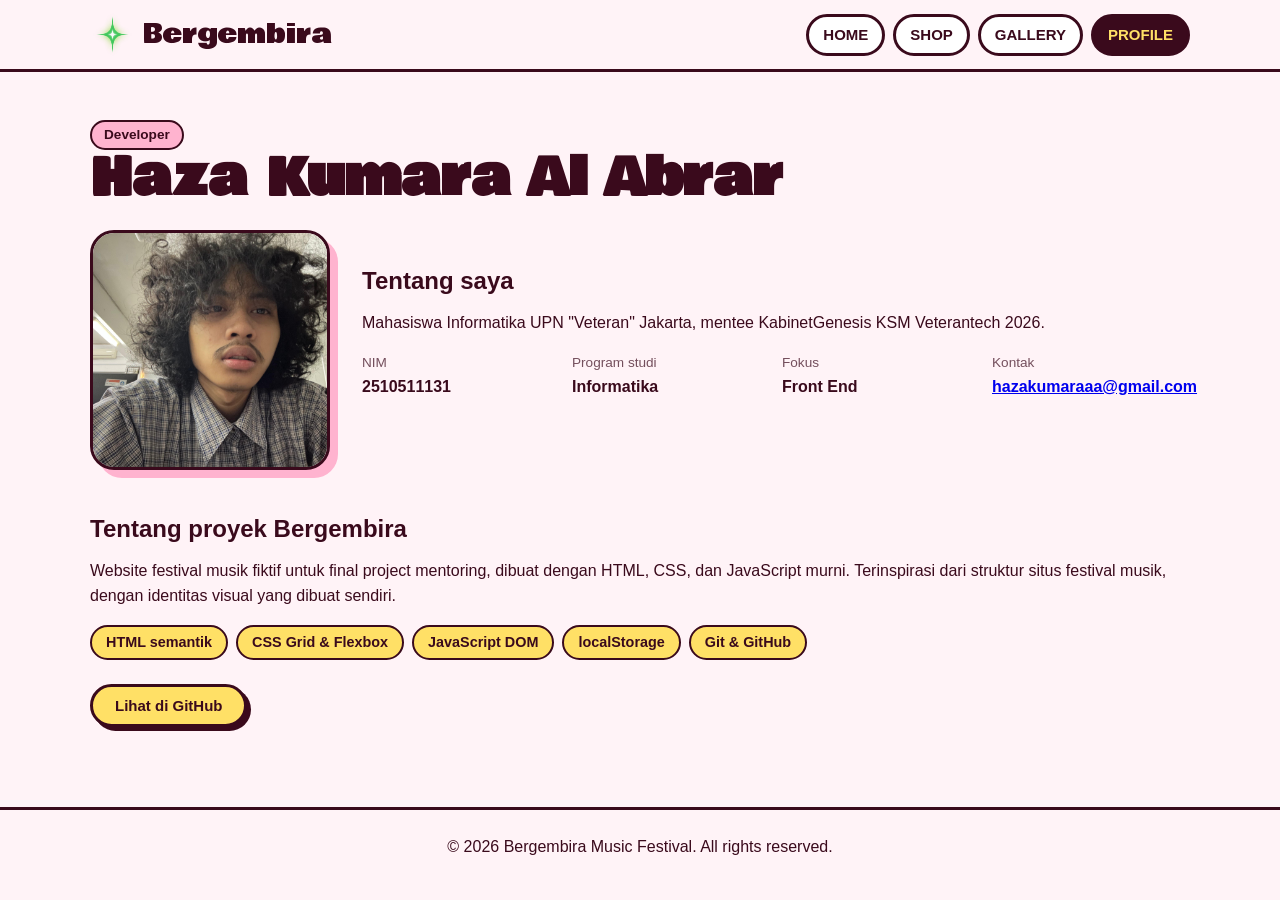
<file: profile.html>
<!DOCTYPE html>
<html lang="id">
<head>
  <meta charset="UTF-8">
  <meta name="viewport" content="width=device-width, initial-scale=1.0">
  <title>Profile | Bergembira Music Festival</title>
  <link href="https://fonts.googleapis.com/css2?family=Bowlby+One&display=swap" rel="stylesheet">
  <link rel="stylesheet" href="style.css">
  <script src="script.js" defer></script>
</head>
<body id="atas">
  <header>
    <div class="isi header-isi">
      <a href="index.html" class="logo">
        <img src="assets/VLogo.png" alt="Logo Bergembira" class="logo-img">
        Bergembira
      </a>
      <nav aria-label="Navigasi utama">
        <ul>
          <li><a href="index.html">HOME</a></li>
          <li><a href="shop.html">SHOP</a></li>
          <li><a href="gallery.html">GALLERY</a></li>
          <li><a href="profile.html" class="aktif" aria-current="page">PROFILE</a></li>
        </ul>
      </nav>
    </div>
  </header>
  <main>
    <section class="halaman isi" aria-labelledby="judul-profile">
      <p class="label-kecil">Developer</p>
      <h1 id="judul-profile">Haza Kumara Al Abrar</h1>
      <div class="profil-grid">
        <figure class="foto-dev">
          <img src="assets/hzgns.jpeg" alt="Foto Haza Kumara Al Abrar">
        </figure>
        <article>
          <h2>Tentang saya</h2>
          <p>Mahasiswa Informatika UPN "Veteran" Jakarta, mentee KabinetGenesis KSM Veterantech 2026. </p>
          <dl class="data-dev">
            <div><dt>NIM</dt><dd>2510511131</dd></div>
            <div><dt>Program studi</dt><dd>Informatika</dd></div>
            <div><dt>Fokus</dt><dd>Front End</dd></div>
            <div><dt>Kontak</dt><dd><a href="mailto:hazakumaraaa@gmail.com">hazakumaraaa@gmail.com</a></dd></div>
          </dl>
        </article>
      </div>

      <section aria-labelledby="judul-proyek">
        <h2 id="judul-proyek">Tentang proyek Bergembira</h2>
        <p>Website festival musik fiktif untuk final project mentoring, dibuat dengan HTML, CSS, dan JavaScript murni. Terinspirasi dari struktur situs festival musik, dengan identitas visual yang dibuat sendiri.</p>
        <ul class="teknologi">
          <li>HTML semantik</li>
          <li>CSS Grid &amp; Flexbox</li>
          <li>JavaScript DOM</li>
          <li>localStorage</li>
          <li>Git &amp; GitHub</li>
        </ul>
        <a class="tombol" href="https://github.com/username/repo" target="_blank" rel="noopener">Lihat di GitHub</a>
      </section>
    </section>
  </main>
  <footer>
    <div class="isi footer-isi">
      <p>&copy; 2026 Bergembira Music Festival. All rights reserved.</p>
    </div>
  </footer>
</body>
</html>
</file>
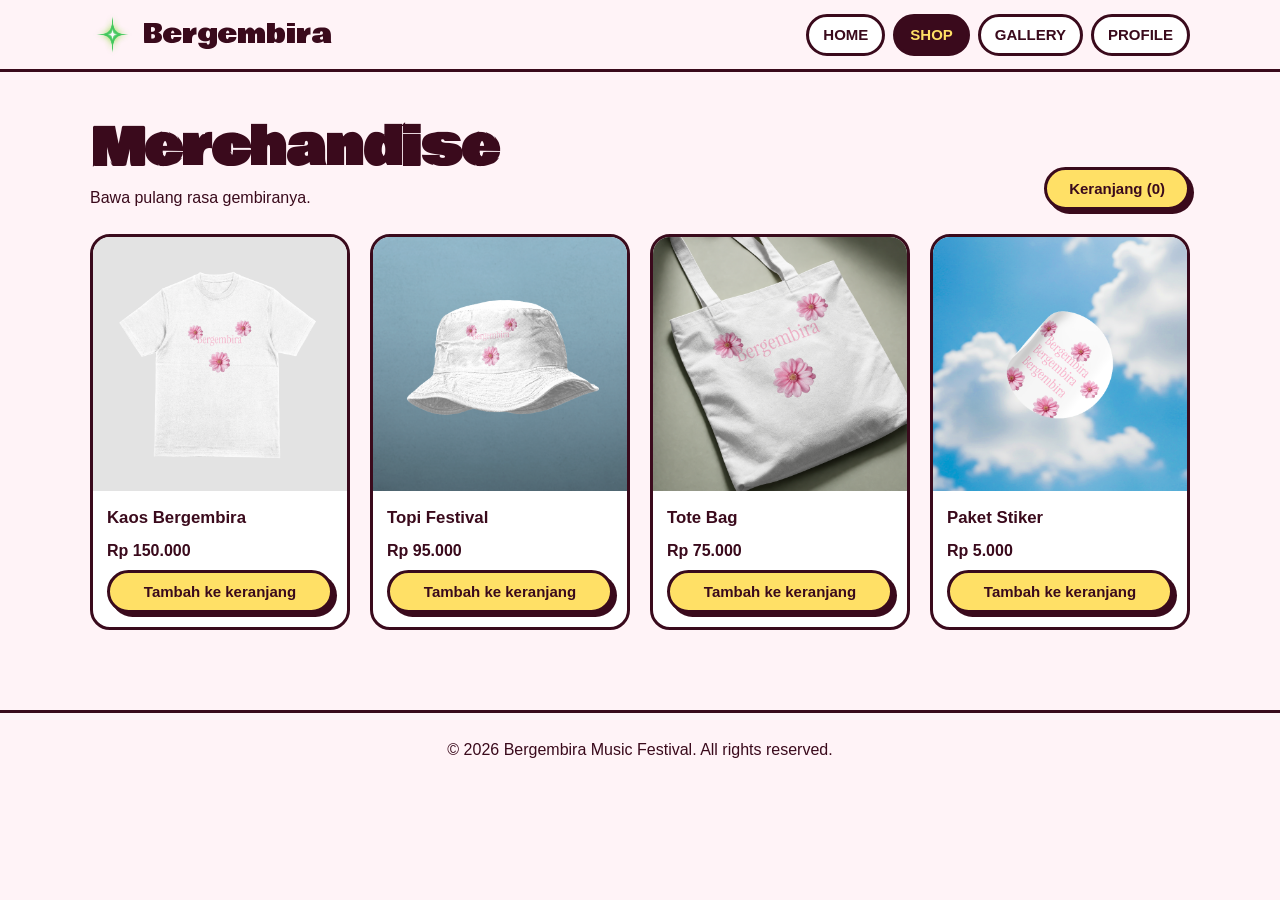
<file: shop.html>
<!DOCTYPE html>
<html lang="id">
<head>
  <meta charset="UTF-8">
  <meta name="viewport" content="width=device-width, initial-scale=1.0">
  <title>Shop | Bergembira Music Festival</title>
  <link href="https://fonts.googleapis.com/css2?family=Bowlby+One&display=swap" rel="stylesheet">
  <link rel="stylesheet" href="style.css">
  <script src="script.js" defer></script>
</head>
<body id="atas">
  <header>
    <div class="isi header-isi">
      <a href="index.html" class="logo">
        <img src="assets/VLogo.png" alt="Logo Bergembira" class="logo-img">
        Bergembira
      </a>
      <nav aria-label="Navigasi utama">
        <ul>
          <li><a href="index.html">HOME</a></li>
          <li><a href="shop.html" class="aktif" aria-current="page">SHOP</a></li>
          <li><a href="gallery.html">GALLERY</a></li>
          <li><a href="profile.html">PROFILE</a></li>
        </ul>
      </nav>
    </div>
  </header>
  <main>
    <section class="halaman isi" aria-labelledby="judul-shop">
      <div class="judul-baris">
        <div>
          <h1 id="judul-shop">Merchandise</h1>
          <p>Bawa pulang rasa gembiranya.</p>
        </div>
        <button type="button" class="tombol" id="bukaKeranjang">Keranjang (<span id="jumlahKeranjang">0</span>)</button>
      </div>
      <div class="produk-list" id="produkList"></div>
    </section>

    <dialog id="keranjangDialog" class="panel" aria-labelledby="judul-keranjang">
      <h2 id="judul-keranjang">Keranjang belanja</h2>
      <ul id="itemKeranjang" class="item-keranjang"></ul>
      <p class="total">Total: <strong id="totalHarga">Rp0</strong></p>
      <form id="formCheckout" novalidate>
        <label for="coNama">Nama penerima</label>
        <input id="coNama" type="text" autocomplete="name">
        <label for="coAlamat">Alamat pengiriman</label>
        <textarea id="coAlamat" rows="3" autocomplete="street-address"></textarea>
        <p id="coPesan" class="pesan" role="status" aria-live="polite"></p>
        <div class="aksi-foto">
          <button type="submit" class="tombol">Pesan sekarang</button>
          <button type="button" class="tombol putih" id="tutupKeranjang">Tutup</button>
        </div>
      </form>
    </dialog>
  </main>
  <footer>
    <div class="isi footer-isi">
      <p>&copy; 2026 Bergembira Music Festival. All rights reserved.</p>
    </div>
  </footer>
</body>
</html>
</file>
<file: style.css>
:root {
  --gelap: #3a0a1c;
  --krem: #fff3f7;
  --pink: #ffb3cf;
  --kuning: #ffe066;
  --putih: #fff;
  --merah: #c0172f;
  --garis: 3px solid var(--gelap);
  --font-judul: 'Bowlby One', Arial, sans-serif;
}

* { margin: 0; padding: 0; box-sizing: border-box; }
html { scroll-behavior: smooth; }
body {
  font-family: Arial, Helvetica, sans-serif;
  background-color: var(--krem);
  color: var(--gelap);
  line-height: 1.6;
}
img { max-width: 100%; }
:focus-visible { outline: 3px solid var(--gelap); outline-offset: 3px; }

.isi { width: 90%; max-width: 1100px; margin: 0 auto; }
.sr-only {
  position: absolute; width: 1px; height: 1px; overflow: hidden;
  clip: rect(0 0 0 0); white-space: nowrap;
}
.pesan { min-height: 1.6em; font-weight: bold; }
.pesan.err { color: var(--merah); }
.label-kecil {
  display: inline-block; padding: 2px 12px; border: 2px solid var(--gelap);
  border-radius: 20px; background: var(--pink); font-weight: bold; font-size: .85rem;
}

/* ---------- 2. HEADER & NAVIGASI ---------- */
header {
  background-color: var(--krem);
  border-bottom: var(--garis);
  padding: 10px 0;
  position: sticky; top: 0; z-index: 10;
}
.header-isi {
  display: flex; justify-content: space-between; align-items: center;
  flex-wrap: wrap; gap: 10px;
}
.logo {
  display: flex; align-items: center; gap: 8px;
  font-family: var(--font-judul); font-size: 26px; text-decoration: none; color: inherit;
}
.logo-img { width: 45px; }

header nav ul { list-style: none; display: flex; flex-wrap: wrap; gap: 8px; }
header nav a {
  display: block; padding: 6px 14px; border: var(--garis); border-radius: 30px;
  background-color: var(--putih); color: inherit;
  text-decoration: none; font-weight: bold; font-size: 15px;
}
header nav a:hover { background-color: var(--kuning); }
header nav a.aktif { background-color: var(--gelap); color: var(--kuning); }

/* ---------- 3. MARQUEE (digerakkan script.js) ---------- */
.berjalan {
  background-color: var(--gelap); color: var(--pink);
  overflow: hidden; white-space: nowrap; border-bottom: var(--garis);
}
.berjalan p {
  display: inline-block; padding: 10px 0;
  font-family: var(--font-judul); font-size: clamp(1.2rem, 3vw, 2rem);
  will-change: transform;
}

/* ---------- 4. HERO & SECTION ---------- */
.halaman { padding: 3rem 0; }
.halaman h1 {
  font-family: var(--font-judul); font-size: clamp(2rem, 6vw, 3.2rem);
  line-height: 1.1; margin-bottom: .5rem;
}
.halaman h2 { margin: 2rem 0 .6rem; }
.judul-baris {
  display: flex; justify-content: space-between; align-items: end;
  flex-wrap: wrap; gap: 1rem; margin-bottom: 1.5rem;
}

.hero { text-align: center; padding: clamp(3rem, 8vw, 6rem) 0 clamp(2rem, 6vw, 4rem); }
.hero h1 {
  font-family: var(--font-judul); font-size: clamp(2.6rem, 10vw, 6rem);
  line-height: 1; margin: .8rem 0;
}
.hero-tanggal { font-size: 1.2rem; font-weight: bold; }
.hero .aksi-foto { justify-content: center; margin-top: 1.5rem; }

.video-section, .foto-section { padding: 4rem 0 3rem; text-align: center; }
.video-section h2, .foto-section h2 {
  font-family: var(--font-judul); font-size: clamp(1.6rem, 5vw, 2.6rem);
}
.sub-judul { margin-top: 2.5rem; }

/* ---------- 5. TOMBOL ---------- */
.tombol {
  display: inline-block; padding: 10px 22px; border: var(--garis); border-radius: 30px;
  background: var(--kuning); color: var(--gelap);
  font: bold 15px Arial, sans-serif; text-decoration: none; cursor: pointer;
  box-shadow: 4px 4px 0 var(--gelap); transition: transform .15s, box-shadow .15s;
}
.tombol:hover { transform: translate(2px, 2px); box-shadow: 2px 2px 0 var(--gelap); }
.tombol.putih { background: var(--putih); }
.aksi-foto { display: flex; flex-wrap: wrap; gap: 12px; margin: 1rem 0; }
.foto-section .aksi-foto { justify-content: center; }

/* ---------- 6. KARTU VIDEO & FOTO ---------- */
.video-list, .photo-list {
  background-color: var(--pink); border-bottom: var(--garis);
  display: flex; justify-content: center; gap: 2rem; padding: 2rem 0;
}
.video-card, .photo-card {
  position: relative; flex: 0 0 min(280px, 80vw); aspect-ratio: 9 / 16;
  padding: 0; border: 4px solid var(--warna); border-radius: 24px; overflow: hidden;
  background: #000; cursor: pointer; display: block; text-decoration: none;
  transform: rotate(var(--miring)); transition: transform .25s ease;
}
.video-card:hover, .video-card:focus-visible,
.photo-card:hover, .photo-card:focus-visible { transform: rotate(0) scale(1.04); }

.video-card video, .photo-card img {
  position: relative; z-index: 0; width: 100%; height: 100%;
  object-fit: cover; display: block; pointer-events: none;
}
/* gradasi gelap di bawah supaya tanggal terbaca */
.video-card::after, .photo-card::after {
  content: ""; position: absolute; inset: 0; z-index: 1; pointer-events: none;
  background: linear-gradient(to top, rgba(0,0,0,.65), transparent 40%);
}
.label {
  position: absolute; top: 0; left: 0; z-index: 2; padding: .4rem .9rem;
  background: var(--warna); color: #fff; font-size: .8rem; font-weight: 800;
  text-transform: uppercase; border-bottom-right-radius: 14px;
}
.play, .zoom-icon {
  position: absolute; z-index: 2; display: grid; place-items: center;
  border-radius: 50%; background: rgba(255,255,255,.9); color: #222;
}
.play {
  top: 50%; left: 50%; transform: translate(-50%, -50%);
  width: 64px; height: 64px; font-size: 1.4rem;
}
.zoom-icon { top: 10px; right: 10px; width: 36px; height: 36px; font-weight: bold; }
.tanggal {
  position: absolute; right: 1rem; bottom: .9rem; z-index: 2;
  color: #fff; font-weight: 700; font-size: .9rem;
}

/* ---------- 7. GALERI (foto upload) ---------- */
.foto-list { width: 90%; max-width: 1100px; margin: 1rem auto 0; columns: 220px; column-gap: 16px; }
.foto-card {
  position: relative; break-inside: avoid; margin-bottom: 16px;
  border: var(--garis); border-radius: 18px; overflow: hidden;
  background: var(--putih); cursor: pointer;
}
.foto-card img { display: block; width: 100%; }
.foto-card .hapus {
  position: absolute; top: 8px; right: 8px; width: 34px; height: 34px;
  border: 2px solid var(--gelap); border-radius: 50%;
  background: var(--putih); font-weight: bold; cursor: pointer;
}
.foto-kosong {
  padding: 2rem; border: 3px dashed var(--gelap); border-radius: 18px;
  text-align: center; column-span: all;
}

/* ---------- 8. SHOP ---------- */
.produk-list { 
  display: grid; 
  grid-template-columns: repeat(auto-fill, minmax(230px, 1fr)); 
  gap: 20px; 
}
.produk {
  border: var(--garis); border-radius: 20px; background: var(--putih);
  overflow: hidden; display: flex; flex-direction: column;
}
.produk-gambar { display: grid; place-items: center; aspect-ratio: 1; font-size: 4.5rem; background: var(--warna); }
.produk-gambar img{
  width:100%;
  height:100%;
  object-fit:cover;
  display:block;
}
.produk-isi { padding: 14px; display: flex; flex-direction: column; gap: 6px; flex: 1; }
.produk-isi h3 { font-size: 1.05rem; }
.harga { font-weight: bold; }
.produk-isi .tombol { margin-top: auto; text-align: center; }

.item-keranjang { list-style: none; display: grid; gap: 10px; margin: 1rem 0; }
.item-keranjang li {
  display: grid; grid-template-columns: 1fr auto; gap: 4px 10px; align-items: center;
  padding: 10px; border: 2px solid var(--gelap); border-radius: 12px; background: var(--putih);
}
.qty { display: flex; align-items: center; gap: 8px; }
.qty button {
  width: 30px; height: 30px; border: 2px solid var(--gelap); border-radius: 50%;
  background: var(--kuning); font-weight: bold; cursor: pointer;
}
.total { margin: .5rem 0 1rem; font-size: 1.1rem; }
#formCheckout { display: grid; gap: 6px; }
#formCheckout input, #formCheckout textarea {
  font: inherit; padding: 10px; border: var(--garis); border-radius: 12px; background: var(--putih);
}

/* ---------- 9. PROFILE ---------- */
.profil-grid { display: grid; grid-template-columns: 240px 1fr; gap: 2rem; align-items: start; margin: 1.5rem 0; }
.foto-dev img {
  width: 100%; aspect-ratio: 1; object-fit: cover; border: var(--garis);
  border-radius: 24px; box-shadow: 8px 8px 0 var(--pink); background: var(--kuning);
}
.data-dev { display: grid; grid-template-columns: repeat(auto-fit, minmax(150px, 1fr)); gap: 12px; margin-top: 1rem; }
.data-dev dt { font-size: .85rem; opacity: .7; }
.data-dev dd { font-weight: bold; }
.teknologi { list-style: none; display: flex; flex-wrap: wrap; gap: 8px; margin: 1rem 0 1.5rem; }
.teknologi li {
  padding: 4px 14px; border: 2px solid var(--gelap); border-radius: 20px;
  background: var(--kuning); font-weight: bold; font-size: .9rem;
}

/* ---------- 10. DIALOG ---------- */
dialog { border: 0; padding: 0; background: transparent; max-width: none; margin: auto; }
dialog::backdrop { background: rgba(0, 0, 0, .75); }
dialog video { display: block; max-height: 90vh; max-width: 90vw; border-radius: 16px; }
dialog img { display: block; max-width: 90vw; max-height: 90vh; border-radius: 16px; }
dialog.panel {
  width: min(480px, 92vw); max-height: 90vh; overflow: auto; padding: 1.5rem;
  border: var(--garis); border-radius: 20px; background: var(--krem); color: var(--gelap);
}

/* ---------- 11. FOOTER ---------- */
footer { border-top: var(--garis); padding: 1.5rem 0; margin-top: 2rem; text-align: center; }
.footer-besar { background: var(--gelap); color: #ffd9e6; padding: 2.5rem 0 1.5rem; margin-top: 0; }
.footer-link, .sosmed {
  display: flex; flex-wrap: wrap; justify-content: center; gap: 10px 24px;
  list-style: none; margin-bottom: 1.5rem;
}
.footer-besar a { color: var(--kuning); font-weight: bold; }
.sponsor h2 { font-size: .9rem; letter-spacing: .1em; text-transform: uppercase; margin: 1rem 0 .5rem; }
.placeholder-logo { padding: 1rem; border: 2px dashed var(--pink); border-radius: 12px; opacity: .8; }
.hak-cipta { margin-top: 2rem; font-size: .85rem; }

/* ---------- 12. RESPONSIF ---------- */
@media (max-width: 800px) {
  /* kartu bisa digeser ke samping */
  .video-list, .photo-list {
    justify-content: flex-start; overflow-x: auto;
    scroll-snap-type: x mandatory; padding-inline: 1rem;
  }
  .video-card, .photo-card { scroll-snap-align: center; }
}
@media (max-width: 640px) {
  .profil-grid { grid-template-columns: 1fr; }
  .foto-dev { max-width: 220px; }
}
@media (prefers-reduced-motion: reduce) {
  * { transition: none !important; scroll-behavior: auto !important; }
}
</file>
